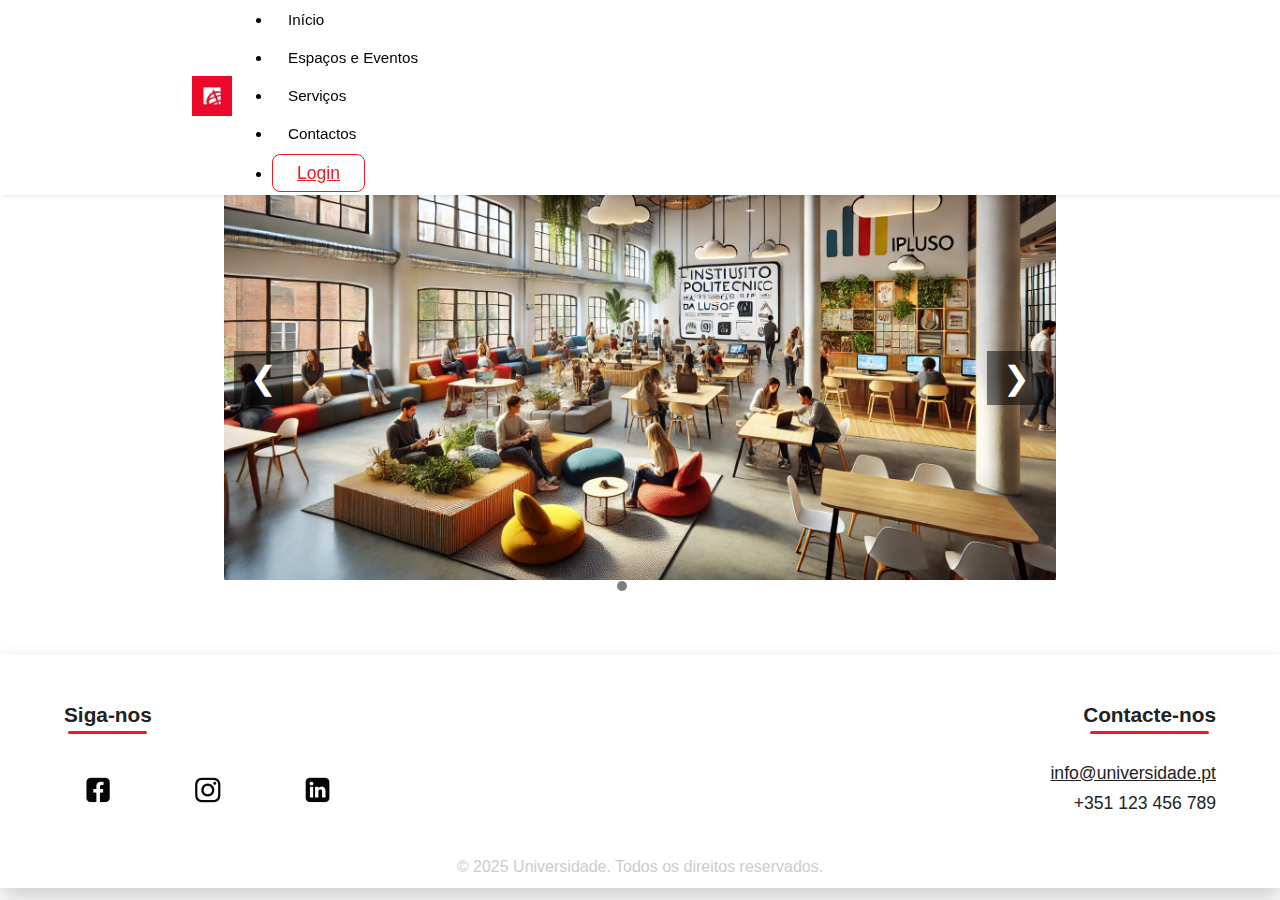
<file: index.html>
<!DOCTYPE html>
<html lang="en">
<head>
    <meta charset="UTF-8">
    <meta name="viewport" content="width=device-width, initial-scale=1.0">
    <title>StudentHub</title>
    <link rel="stylesheet" href="css/header.css">
    <link rel="stylesheet" href="css/carousel.css">
    <link rel="stylesheet" href="css/mosaics.css">
    <link rel="stylesheet" href="css/footer.css">
</head>
<body>
    <header>
        <div class="div-nav">
            <nav>
                <div class="logo"><a href="index.html"><img class="image-logo" src="src/index/Ipluso_logo.webp" alt="Logo"></a></div>
                <ul>
                    <li><a class="home" href="index.html">Início</a></li>
                    <li><a class="spaces_and_events" href="public/espacoeeventos.html">Espaços e Eventos</a></li>
                    <li><a class="services" href="#">Serviços</a></li>
                    <li><a class="contact" href="#">Contactos</a></li>
                    <li><a class="login_register" href="public/login.html">Login</a></li>
                </ul>
            </nav>
        </div>

        <h1 style="margin: 2rem">Boas-vindas!</h1>
    </header>
    <main>
        <section class="main">
            <div class="carousel">
                <div class="carousel-inner">
                    <div class="carousel-item active">
                        <img src="src/index/Carrosell Student Hub 1.webp" alt="Image1">
                    </div>
                    <div class="carousel-item">
                        <img src="src/index/Carrosell Student Hub 2.webp" alt="Image2">
                    </div>
                    <div class="carousel-item">
                        <img src="src/index/Carrosell Student Hub 3.webp" alt="Image3">
                    </div>
                </div>
                <button class="carousel-control prev" onclick="prevSlideManual()">&#10094;</button>
                <button class="carousel-control next" onclick="nextSlideManual()">&#10095;</button>
                <div class="carousel-indicators">
                    <span onclick="goToSlide(0)" class="active"></span>
                    <span onclick="goToSlide(1)"></span>
                    <span onclick="goToSlide(2)"></span>
                </div>
            </div><br><br><br>  
        </section>

        <footer class="main-footer">
            <div class="footer-columns simplified">
                <div class="footer-col social-col">
                    <h4>Siga-nos</h4>
                    <div class="social-icons">
                        <a href="https://www.facebook.com/iplusofonia/"><img class="social-images" style="object-fit:scale-down; width: 4rem; height: 4rem;" src="src/footer/facebook.webp" alt="Facebook"></a>
                        <a href="https://www.instagram.com/iplusofonia/"><img class="social-images" style="object-fit:scale-down; width: 4rem; height: 4rem;" src="src/footer/instagram.webp" alt="Instagram"></a>
                        <a href="https://www.linkedin.com/school/iplusofonia/"><img class="social-images" style="object-fit:scale-down; width: 4rem; height: 4rem;" src="src/footer/linkedin.webp" alt="LinkedIn"></a>
                    </div>
                </div>
                <div class="footer-col contact-col">
                    <h4>Contacte-nos</h4>
                    <p><a href="mailto:info@universidade.pt">info@universidade.pt</a></p>
                    <p>+351 123 456 789</p> </div>
            </div>
            <div class="footer-bottom">
                <p>&copy; 2025 Universidade. Todos os direitos reservados.</p>
            </div>
        </footer>
    </main>

    <script src="components/carousel.js"></script>
</body>
</html>
</file>
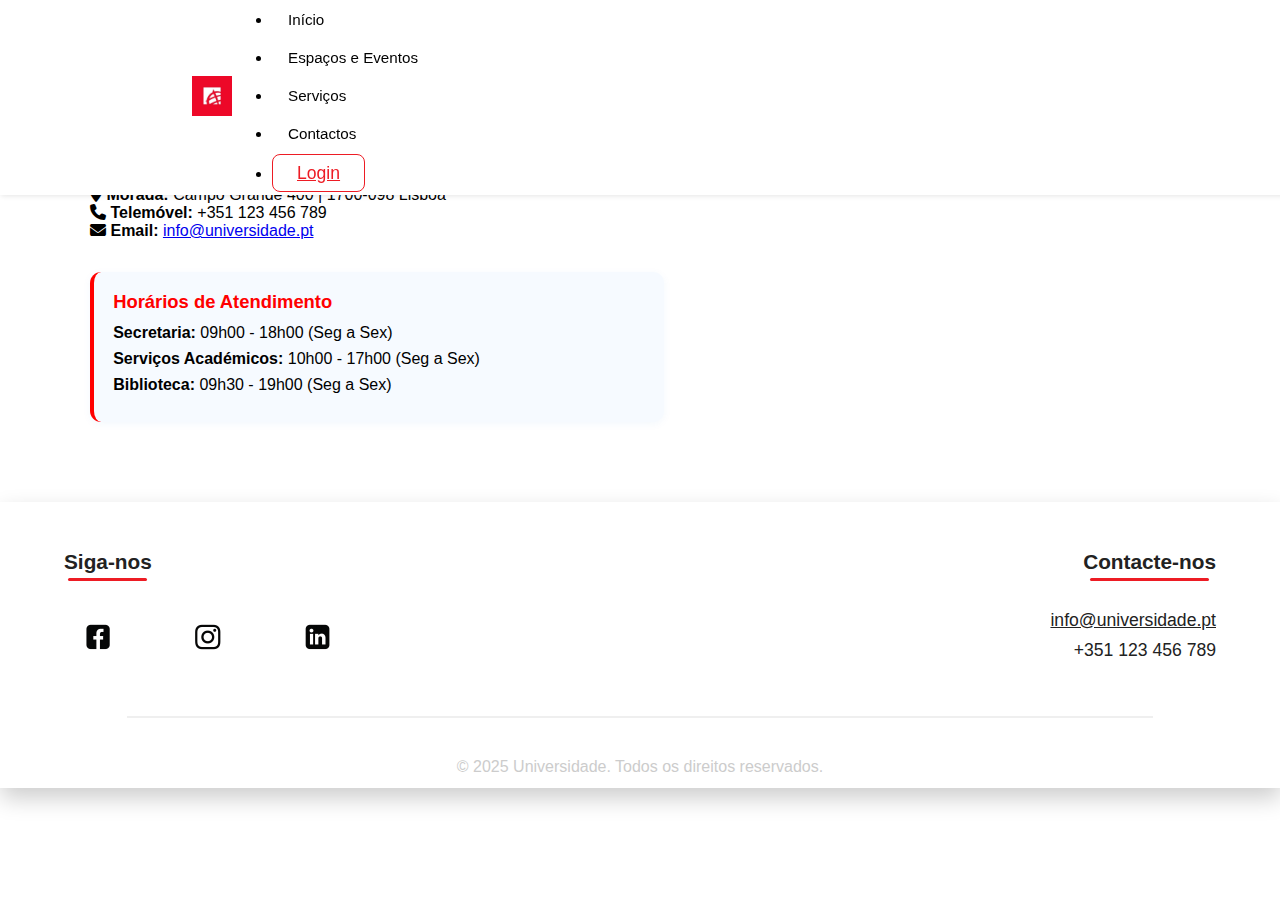
<file: public/contactos.html>
<!DOCTYPE html>
<html lang="en">
<head>
    <meta charset="UTF-8">
    <meta name="viewport" content="width=device-width, initial-scale=1.0">
    <title>Contactos</title>
    <link rel="stylesheet" href="../css/header.css">
    <link rel="stylesheet" href="../css/footer.css">
    <link rel="stylesheet" href="../css/contact.css">
    <link rel="stylesheet" href="https://cdnjs.cloudflare.com/ajax/libs/font-awesome/6.5.0/css/all.min.css">

</head>
<body>
    <header>
        <div class="div-nav">
            <nav>
                <div class="logo"><a href="../index.html"><img class="image-logo" src="../src/index/Ipluso_logo.webp" alt="Logo"></a></div>
                <ul>
                    <li><a class="home" href="../index.html">Início</a></li>
                    <li><a class="spaces_and_events" href="../public/espacoeeventos.html">Espaços e Eventos</a></li>
                    <li><a class="services" href="#">Serviços</a></li>
                    <li><a class="contact" href="../public/contactos.html">Contactos</a></li>
                    <li><a class="login_register" href="public/login.html">Login</a></li>
                </ul>
            </nav>
        </div>
        <h1 class="contact-title">Contactos & Horários</h1>
    </header>
    <main>
        <div class="contacts">
            <div class="contacts-left">
                <div class="contact-info">
                    <p class="text-contact">
                        <i class="fas fa-map-marker-alt"></i>
                        <strong>Morada: </strong>Campo Grande 400 | 1700-098 Lisboa
                    </p>
                    <p class="text-contact">
                        <i class="fas fa-phone"></i>
                        <strong>Telemóvel: </strong>+351 123 456 789
                    </p>
                    <p class="text-contact">
                        <i class="fas fa-envelope"></i>
                        <strong>Email: </strong>
                        <a href="mailto:info@universidade.pt">info@universidade.pt</a>
                    </p>
                </div>

                <div class="horarios">
                    <h3>Horários de Atendimento</h3>
                    <ul>
                        <li><strong>Secretaria:</strong> 09h00 - 18h00 (Seg a Sex)</li>
                        <li><strong>Serviços Académicos:</strong> 10h00 - 17h00 (Seg a Sex)</li>
                        <li><strong>Biblioteca:</strong> 09h30 - 19h00 (Seg a Sex)</li>
                    </ul>
                </div>
            </div>

            <div class="contact-map">
                <iframe
                    src="https://www.google.com/maps/embed?pb=!1m18!1m12!1m3!1d3110.014032944624!2d-9.15323968465013!3d38.7599179795954!2m3!1f0!2f0!3f0!3m2!1i1024!2i768!4f13.1!3m3!1m2!1s0xd19331b7e2b7e7d%3A0x7e7e2e8e9e8e8e8e!2sIPLUSO%20-%20Instituto%20Polit%C3%A9cnico%20da%20Lusofonia!5e0!3m2!1spt-PT!2spt!4v1717520000000!5m2!1spt-PT!2spt"
                    width="100%" height="300" style="border:0; border-radius: 1rem;"
                    allowfullscreen="" loading="lazy" referrerpolicy="no-referrer-when-downgrade">
                </iframe>
            </div>
        </div>
        <footer class="main-footer">
            <div class="footer-columns simplified">
                <div class="footer-col social-col">
                    <h4>Siga-nos</h4>
                    <div class="social-icons">
                        <a href="https://www.facebook.com/iplusofonia/"><img class="social-images" style="object-fit:scale-down; width: 4rem; height: 4rem;" src="../src/footer/facebook.webp" alt="Facebook"></a>
                        <a href="https://www.instagram.com/iplusofonia/"><img class="social-images" style="object-fit:scale-down; width: 4rem; height: 4rem;" src="../src/footer/instagram.webp" alt="Instagram"></a>
                        <a href="https://www.linkedin.com/school/iplusofonia/"><img class="social-images" style="object-fit:scale-down; width: 4rem; height: 4rem;" src="../src/footer/linkedin.webp" alt="LinkedIn"></a>
                    </div>
                </div>
                <div class="footer-col contact-col">
                    <h4>Contacte-nos</h4>
                    <p><a href="mailto:info@universidade.pt">info@universidade.pt</a></p>
                    <p>+351 123 456 789</p> </div>
            </div>
            <hr style="margin: 1.2rem auto 2.5rem auto; width: 80%; border: 1px solid #efefef;">
            <div class="footer-bottom">
                <p>&copy; 2025 Universidade. Todos os direitos reservados.</p>
            </div>
        </footer>
    </main>
</body>
</html>
</file>
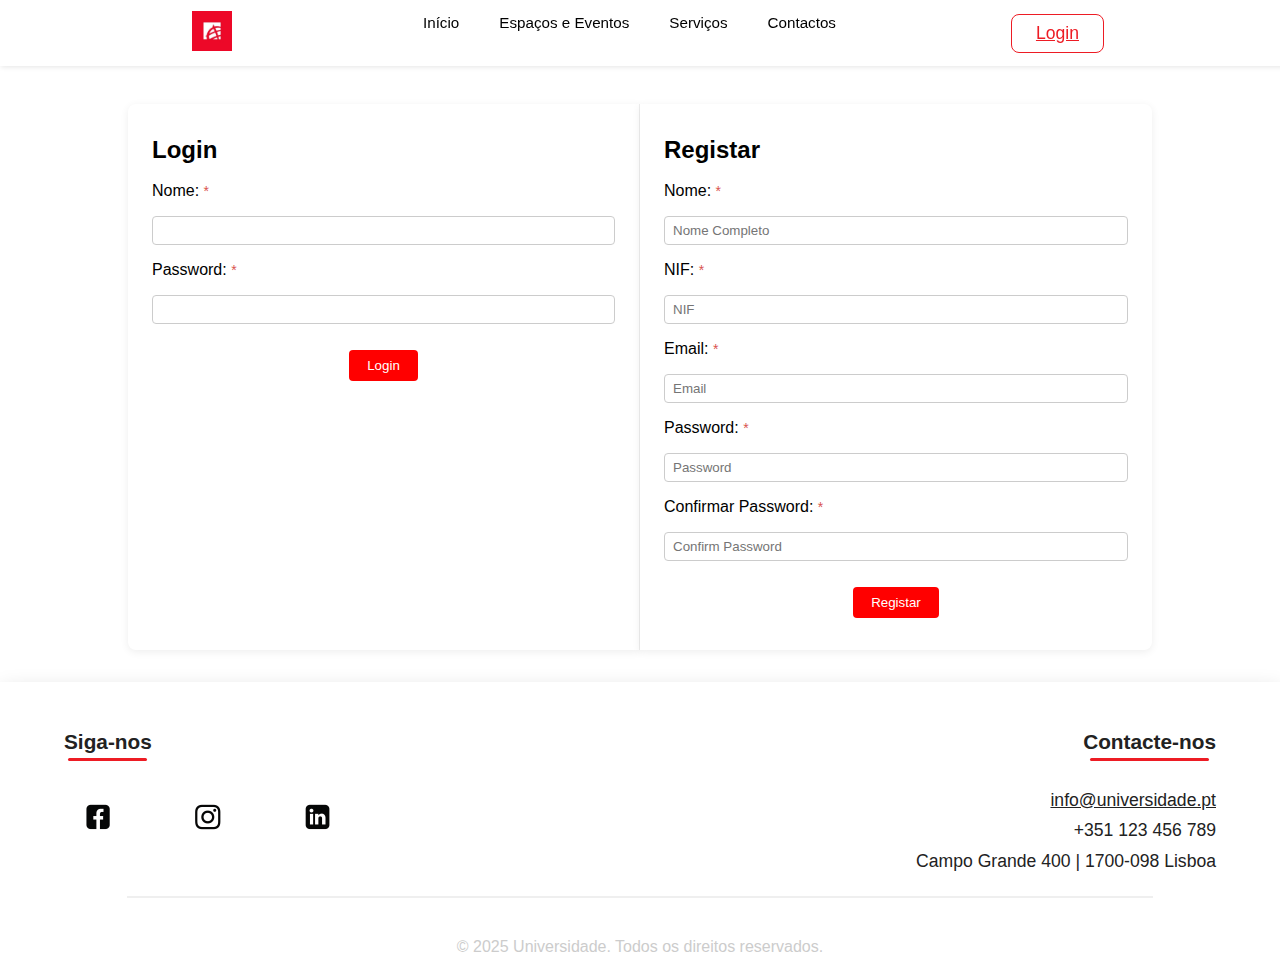
<file: public/login.html>
<!DOCTYPE html>
<html lang="en">
<head>
    <meta charset="UTF-8">
    <meta name="viewport" content="width=device-width, initial-scale=1.0">
    <title>Login/Registar</title>
    <link rel="icon" href="../src/index/Ipluso_logo.webp" type="Logo">
    <link rel="stylesheet" href="../css/header.css">
    <link rel="stylesheet" href="../css/login.css">
    <link rel="stylesheet" href="../css/footer.css">

</head>
<body>
    <header>
        <!-- 1. Navbar -->
        <div class="div-nav">
            <div class="logo">
                <a href="../index.html">
                    <img class="image-logo" src="../src/index/Ipluso_logo.webp" alt="Logo">
                </a>
            </div>
            <nav>
                <ul class="nav-links">
                    <li><a class="home" href="../index.html">Início</a></li>
                    <li><a class="spaces_and_events" href="../public/espacoeeventos.html">Espaços e Eventos</a></li>
                    <li><a class="services" href="../public/servicos.html">Serviços</a></li>
                    <li><a class="contact" href="../public/contactos.html">Contactos</a></li>
                </ul>
            </nav>
            <div class="nav-login">
                <a class="login_register" href="../public/login.html">Login</a>
            </div>
            <button class="hamburger" id="hamburger-btn" aria-label="Abrir menu"><span>&#9776;</span></button>        
    </header>

    <main>
        <div class="forms-container">
            <div class="login-container">
                <h2>Login</h2>
                    <form id="form-login" class="form-login">
                        <label for="login-username">Nome: <span class="required">*</span></label>
                        <input type="text" id="login-username" name="username" required>
                        <label for="login-password">Password: <span class="required">*</span></label>
                        <input type="password" id="login-password" name="password" required>
                        <button type="submit">Login</button>
                    </form>            
                </div>
            <div class="registar-container">
                <h2>Registar</h2>
                <form class="form-registar">
                    <label class="username" for="username">Nome: <span class="required">*</span></label>
                    <input type="text" id="username" name="username" placeholder="Nome Completo" required>

                    <label class="nif" for="nif">NIF: <span class="required">*</span></label>
                    <input type="number" id="nif" name="nif" placeholder="NIF" required>

                    <label class="email" for="email">Email: <span class="required">*</span></label>
                    <input type="email" id="email" name="email" placeholder="Email" required>

                    <label class="password" for="password">Password: <span class="required">*</span></label>
                    <input type="password" id="password" name="password" placeholder="Password" required>

                    <label class="confirm_password" for="confirm_password">Confirmar Password: <span class="required">*</span></label>
                    <input type="password" id="confirm_password" name="confirm_password" placeholder="Confirm Password" required>

                    <button id="submit_registar" type="submit">Registar</button>
                </form>
            </div>
        </div>
    </main>

    <footer class="main-footer">
        <div class="footer-columns simplified">
            <div class="footer-col social-col">
                <h4>Siga-nos</h4>
                <div class="social-icons">
                    <a href="https://www.facebook.com/iplusofonia/"><img class="social-images" style="object-fit:scale-down; width: 4rem; height: 4rem;" src="../src/footer/facebook.webp" alt="Facebook"></a>
                    <a href="https://www.instagram.com/iplusofonia/"><img class="social-images" style="object-fit:scale-down; width: 4rem; height: 4rem;" src="../src/footer/instagram.webp" alt="Instagram"></a>
                    <a href="https://www.linkedin.com/school/iplusofonia/"><img class="social-images" style="object-fit:scale-down; width: 4rem; height: 4rem;" src="../src/footer/linkedin.webp" alt="LinkedIn"></a>
                </div>
            </div>
            <div class="footer-col contact-col">
                <h4>Contacte-nos</h4>
                <p><a href="mailto:info@universidade.pt">info@universidade.pt</a></p>
                <p>+351 123 456 789</p> 
                <p>Campo Grande 400 | 1700-098 Lisboa</p>
            </div>
        </div>
        <hr style="margin: 1.2rem auto 2.5rem auto; width: 80%; border: 1px solid #efefef;">
        <div class="footer-bottom">
            <p>&copy; 2025 Universidade. Todos os direitos reservados.</p>
        </div>
    </footer>
    
    <script src="../components/login.js"></script>
    <script  src="../components/navbar.js"></script>
</body>
</html>
</file>
<file: css/header.css>
* {
    margin: 0;
    font-family: Arial, sans-serif;
}

.div-nav {
    display: flex;
    align-items: center;
    justify-content: space-between;
    position: fixed;
    top: 0;
    left: 0;
    width: 100%;
    z-index: 1000;
    padding: 0.7rem 4rem 0.7rem 2rem;
    box-shadow: 1px 1px 5px rgba(0, 0, 0, 0.1);
    background-color: #fff;
}

nav {
    display: flex;
    align-items: center;
    justify-content: center;
    background: transparent;
}

.logo {
    margin-left: 10rem;
    margin-right: 0;
}

.nav-links {
    display: flex;
    align-items: center;
    gap: 1.5rem;
    justify-content: center;
    list-style: none;
    margin: 0;
    padding: 0;
    background: transparent;
}

.nav-login {
    margin-left: 0;
    margin-right: 13rem;
    display: flex;
    align-items: center;
    height: 100%;
}

.home, .spaces_and_events, .services, .contact {
    color: black;
    text-decoration: none;
    font-size: 0.95rem;
    padding: 0.5rem 1rem;
}

.login_register {
    color: #ed1c24;
    border: 1.5px solid #ed1c24;
    background: transparent;
    border-radius: 8px;
    padding: 0.5rem 1.5rem;
    font-size: 1.1rem;
    cursor: pointer;
    transition: background 0.2s, color 0.2s;
}

.home:hover, .spaces_and_events:hover, .services:hover, .contact:hover {
    color: #ed1c24;
}

.login_register:hover {
    background: #ed1c24;
    color: #fff;
}

.image-logo {
    width: 2.5rem;
    height: 2.5rem;
}

.home::after, .spaces_and_events::after, .services::after, .contact::after {
    content: "";
    display: block;
    width: 0;
    height: 2px;
    background: #ed1c24;
    transition: width 0.3s;
    margin: 0 auto;
}

.home:hover::after, .spaces_and_events:hover::after, .services:hover::after, .contact:hover::after {
    width: 100%;
}

.welcome-title {
    background-color: #fff;
    font-family: 'Montserrat', sans-serif;
    text-align: center;
    font-size: 3rem;
    font-weight: bold;
    color: black;
    margin-top: 2.5rem;
    padding: 3.5rem;
}

.welcome-title::after {
    content: "";
    display: block;
    width: 25rem;
    height: 0.3rem;
    background: #ed1c24;
    border-radius: 2px;
    margin: 0.5rem auto;
}

.hamburger {
    display: none;
    background: none;
    border: none;
    cursor: pointer;
    font-size: 2.2rem;
    z-index: 1101;
    padding: 0.2rem;
}

.hamburger span {
    display: inline;
    font-size: 2.2rem;
    color: #ed1c24;
}

.hamburger.open span {
    display: none;
}

.hamburger.open::before {
    content: "✖";
    font-size: 2.2rem;
    color: #ed1c24;
    display: inline-block;
}

@media (max-width: 600px) {
    .div-nav {
        flex-direction: row;
        justify-content: flex-start;
        align-items: center;
        padding: 0.5rem 0.7rem 0.5rem 0;
        gap: 0.5rem;
    }

    .hamburger {
        display: block;
        margin-left: 0;
        margin-right: 0.7rem;
        order: 0;
    }

    .logo {
        margin-left: 0.5rem;
        margin-right: 0;
        order: 1;
    }

    nav {
        position: fixed;
        top: 0;
        left: 0;
        width: 75vw;
        max-width: 320px;
        height: 100vh;
        background: #fff;
        box-shadow: 2px 0 10px rgba(0,0,0,0.08);
        transform: translateX(-100%);
        transition: transform 0.3s;
        display: flex;
        flex-direction: column;
        align-items: flex-start;
        padding-top: 4.5rem;
        z-index: 1100;
    }

    nav.active {
        transform: translateX(0);
    }

    .nav-links {
        flex-direction: column;
        gap: 0.5rem;
        width: 100%;
        align-items: flex-start;
        padding: 0 1rem;
    }

    .nav-links li, .nav-links a {
        width: 100%;
        text-align: left;
        padding: 1rem 0.5rem;
        font-size: 1.1rem;
        border-radius: 0.3rem;
    }

    .nav-login {
        position: absolute;
        bottom: 2rem;
        left: 1rem;
        width: calc(100% - 2rem);
        display: block;
        text-align: left;
        margin: 0;
    }

    .login_register {
        width: 100%;
        box-sizing: border-box;
        margin: 0;
    }

    .welcome-title {
        font-size: 2rem;
        padding: 1.2rem;
    }
}
</file>
<file: css/carousel.css>
.carousel {
    border-radius: 1.5rem;
    width: 65%;
    height: 31.25rem;
    margin: auto;
    overflow: hidden;
    position: relative;
}

.carousel-background {
    background: #fff;
    display: flex;
    padding: 1.5rem;
    padding-bottom: 4rem;
    margin: 2rem auto;
    justify-content: center;
    align-items: center;
    border-radius: 0.5rem;
    box-shadow: 0 4px 10px rgba(0,0,0,0.05);
}

.carousel-inner {
    display: flex;
    transition: transform 0.5s ease-in-out;
}

.carousel-item {
    display: none;
    min-width: 100%;
    transition: opacity 0.5s ease-in-out;
}

.carousel-item.active {
    display: block;
}

.carousel-item img {
    width: 100%;
    height: 100%;
    object-fit: cover;
}

.carousel-control {
    position: absolute;
    top: 50%;
    background-color: rgba(0, 0, 0, 0.5);
    color: white;
    border: none;
    font-size: 2rem;
    cursor: pointer;
    padding: 0.5rem 1rem;
}

.carousel-control.prev {
    left: 0.625rem;
}

.carousel-control.next {
    right: 0.625rem;
}

.carousel-indicators {
    position: absolute;
    bottom: 0.625rem;
    left: 0;
    right: 0;
    margin: 0 auto;
    display: flex;
    justify-content: center;
    gap: 0.5rem;
}

.carousel-indicators span {
    width: 0.625rem;
    height: 0.625rem;
    background-color: white;
    border-radius: 50%;
    cursor: pointer;
}

.carousel-indicators .active {
    background-color: rgba(0, 0, 0, 0.5);
}
</file>
<file: css/mosaics.css>
.mosaics{
    display: grid;
    grid-template-columns: repeat(4, auto);
    gap: 1rem;
    width: 80%; 
    margin: 0 auto;
}

#cards{
    background-color: white;
    padding: 0.5rem;
    border-radius: 0.5rem;
    box-shadow: 0 4px 10px rgba(0,0,0,0.05);
}

.img-sec3-1, .img-sec3-3{
    width: 15rem;
    height: 15rem;
    object-fit:cover;
    border-bottom: 1px solid #ccc;
}

.img-sec3-4, .img-sec3-5{
    width: 15rem;
    height: 15rem;
    object-fit:scale-down;
    border-bottom: 1px solid #ccc;
}

.text-mosaic {
    font-family: 'Arial', sans-serif;
    color: #222;
    font-size: 1rem;
    line-height: 1.7;
    margin: 1rem 0.5rem;
    letter-spacing: 0.01em;
    text-align: left;
    padding-left: 1.2rem;
    position: relative;
}

.text-mosaic::before {
    content: "•";
    position: absolute;
    left: 0;
    color: #0078d4;
    font-size: 1.2rem;
    top: -0.2rem;
}
</file>
<file: css/footer.css>
.main-footer {
    background: #fff; /* Define o fundo do rodapé como branco. */
    color: #222; /* Define a cor do texto padrão do rodapé como um cinza escuro. */
    padding: 3rem 0 0.75rem 0; /* Adiciona preenchimento superior, inferior e sem preenchimento lateral. */
    font-family: 'Montserrat', Arial, sans-serif; /* Define a família da fonte para o rodapé. */
    box-shadow: 1px 10px 22px rgba(0, 0, 0, 0.2); /* Adiciona uma sombra para dar profundidade. */
    position: relative; /* Define a posição como relativa para que elementos filhos com posição absoluta possam ser posicionados dentro dele. */
}

.footer-columns.simplified {
    display: flex; /* Utiliza Flexbox para organizar as colunas do rodapé. */
    justify-content: space-between; /* Distribui o espaço igualmente entre as colunas. */
    align-items: flex-start; /* Alinha as colunas ao topo. */
    gap: 4rem; /* Adiciona um espaçamento de 4rem entre as colunas. */
    max-width: 75rem; /* Define uma largura máxima para as colunas do rodapé. */
    width: 90%; /* A largura das colunas será de 90% do contêiner pai. */
    margin: 0 auto 0.2rem auto; /* Centraliza as colunas horizontalmente e adiciona uma pequena margem inferior. */
}

.footer-col {
    flex: 1 1 0; /* Permite que as colunas cresçam e encolham, com uma base de 0. */
    min-width: 15.625rem; /* Define uma largura mínima para cada coluna. */
    display: flex; /* Usa Flexbox para os itens dentro de cada coluna. */
    flex-direction: column; /* Organiza os itens da coluna verticalmente. */
    align-items: flex-start; /* Alinha os itens da coluna ao início (esquerda). */
}

.footer-col.contact-col {
    align-items: flex-end; /* Alinha os itens da coluna de contato ao final (direita). */
}

.social-icons {
    justify-content: flex-start; /* Alinha os ícones sociais ao início (esquerda). */
    margin-bottom: 0.2rem; /* Adiciona uma pequena margem inferior. */
}

.footer-col.contact-col .social-icons {
    justify-content: flex-end; /* Alinha os ícones sociais na coluna de contato ao final (direita). */
}

.footer-col h4 {
    color: #222; /* Define a cor do título da coluna como cinza escuro. */
    font-size: 1.3rem; /* Define o tamanho da fonte do título. */
    font-weight: 700; /* Define o peso da fonte como negrito. */
    margin-bottom: 0.5rem; /* Adiciona uma margem inferior. */
    margin-top: 0; /* Remove a margem superior padrão. */
    position: relative; /* Define a posição como relativa para o pseudo-elemento `::after`. */
}

.footer-col h4::after {
    content: ""; /* Cria um pseudo-elemento para a linha decorativa abaixo do título. */
    display: block; /* Garante que seja um bloco para aplicar largura e altura. */
    width: 90%; /* Define a largura da linha como 90% do seu contêiner pai. */
    height: 0.1875rem; /* Define a altura da linha. */
    background: #ed1c24; /* Define a cor da linha como vermelho. */
    margin: 0.25rem auto 1rem auto; /* Centraliza a linha horizontalmente e define margens. */
    border-radius: 0.125rem; /* Adiciona um pequeno arredondamento nas bordas da linha. */
}

.social-icons {
    display: flex; /* Utiliza Flexbox para organizar os ícones sociais. */
    gap: 3rem; /* Adiciona um espaçamento de 3rem entre os ícones. */
    justify-content: center; /* Centraliza os ícones horizontalmente. */
    margin-bottom: 1.5rem; /* Adiciona uma margem inferior. */
}

.social-icons img.social-images {
    width: 1.8rem; /* Define a largura dos ícones sociais. */
    height: 1.8rem; /* Define a altura dos ícones sociais. */
    object-fit: contain; /* A imagem é dimensionada para caber no contêiner, mantendo sua proporção. */
    background: transparent; /* Remove qualquer cor de fundo. */
    padding: 0; /* Remove preenchimento. */
    box-shadow: none; /* Remove qualquer sombra. */
    transition: transform 0.3s, box-shadow 0.3s; /* Adiciona transições suaves para efeitos de hover. */
    filter: none; /* Remove qualquer filtro padrão. */
}

.social-icons img.social-images:hover {
    transform: scale(1.15); /* Aumenta o tamanho do ícone ao passar o mouse. */
    /* Aplica um filtro de cor (vermelho) ao passar o mouse. Link de referência: https://codepen.io/sosuke/pen/Pjoqqp */
    filter: invert(22%) sepia(56%) saturate(6688%) hue-rotate(339deg) brightness(91%) contrast(104%);
} 

.contact-col a {
    color: #222; /* Define a cor dos links na coluna de contato como cinza escuro. */
    text-decoration: underline; /* Adiciona um sublinhado aos links. */
    transition: color 0.3s; /* Adiciona uma transição suave para a mudança de cor. */
}

.contact-col a:hover {
    color: #ed1c24; /* Muda a cor dos links para vermelho ao passar o mouse. */
}

.footer-col p {
    margin: 0.3rem 0; /* Adiciona uma pequena margem vertical aos parágrafos. */
    font-size: 1.1rem; /* Define o tamanho da fonte dos parágrafos. */
    text-align: center; /* Centraliza o texto dos parágrafos. */
}

.footer-bottom {
    text-align: center; /* Centraliza o texto da parte inferior do rodapé. */
    color: #ccc; /* Define a cor do texto como cinza claro. */
    font-size: 1rem; /* Define o tamanho da fonte. */
    margin-top: 0.5rem; /* Adiciona uma margem superior. */
}

/* --- Media Queries para Responsividade --- */

/* Para telas menores que 990px (tablets e laptops menores) */
@media (max-width: 990px) {
    .footer-columns.simplified {
        flex-direction: column; /* Altera o layout das colunas para empilhá-las verticalmente. */
        gap: 2rem; /* Reduz o espaçamento entre as colunas empilhadas. */
        align-items: stretch; /* Estica as colunas para preencher a largura disponível. */
        max-width: 90%; /* Aumenta a largura máxima para 90%. */
        padding: 0 1rem; /* Adiciona preenchimento lateral. */
    }

    .footer-col,
    .footer-col.contact-col {
        align-items: flex-start; /* Alinha os itens de todas as colunas ao início (esquerda). */
        min-width: 0; /* Remove a largura mínima para melhor adaptação em telas menores. */
        width: 90%; /* Define a largura das colunas como 90%. */
    }

    .footer-col h4 {
        text-align: left; /* Alinha o texto dos títulos das colunas à esquerda. */
    }

    .footer-col p {
        text-align: left; /* Alinha o texto dos parágrafos das colunas à esquerda. */
    }

    .social-icons {
        justify-content: flex-start; /* Alinha os ícones sociais à esquerda. */
        gap: 1.5rem; /* Reduz o espaçamento entre os ícones sociais. */
    }
}

/* --- Estilos para a coluna de Login (comentado no código original, mas definido aqui) --- */
/* Estes estilos parecem estar incompletos ou mal aplicados no código original (`.footer-col contact-col2`).
   Assumindo que `contact-col2` deveria ser uma classe e não um seletor composto sem separador.
   Se a intenção é que um elemento com a classe `contact-col2` se comporte como um item de rodapé,
   e tenha um posicionamento específico, ele precisaria ser um filho direto de um contêiner
   que permita posicionamento absoluto para que `bottom`, `right`, `left` funcionem como esperado.
   No contexto de `.footer-columns.simplified` sendo um flex container, adicionar um elemento
   com `position: absolute` pode tirá-lo do fluxo do layout flex.
   Se a intenção é que seja um elemento à parte no rodapé, sua estrutura HTML e o contexto CSS
   precisam ser revistos. */
/* .footer-col contact-col2 { /* Isto é um seletor inválido se 'contact-col2' é uma classe */
/* Para aplicar os estilos, o seletor deveria ser `.footer-col.contact-col2` se fosse uma combinação de classes,
   ou `.contact-col2` se fosse uma classe sozinha. */
/* No exemplo, se estivesse dentro do .main-footer e com display flex, ele seria absoluto
   em relação ao .main-footer, mas não faria parte do fluxo normal do flexbox `footer-columns.simplified`. */
/*
.footer-col.contact-col2 { /* Exemplo de correção do seletor se fosse uma classe combinada */
    position: absolute; /* Posiciona o elemento de forma absoluta. */
    bottom: 0; /* Alinha à parte inferior do elemento pai posicionado. */
    right: 0; /* Alinha à direita do elemento pai posicionado. */
    left: 0; /* Estica o elemento por toda a largura. */
    /* Isso fará com que o elemento ocupe toda a largura inferior do rodapé, potencialmente sobrepondo o footer-bottom. */
}
*/
</file>
<file: css/contact.css>
.contacts {
    display: grid; /* Usa CSS Grid para organizar os itens em colunas. */
    grid-template-columns: 1.2fr 1fr; /* Define duas colunas, a primeira sendo ligeiramente maior que a segunda. */
    gap: 3rem; /* Espaçamento entre as colunas e linhas do grid. */
    max-width: 1100px; /* Define uma largura máxima para o contêiner de contatos. */
    margin: 3rem auto 0 auto; /* Centraliza o contêiner horizontalmente e define margens superior e inferior. */
    align-items: center; /* Alinha os itens do grid verticalmente ao centro. */
    padding-bottom: 2rem; /* Adiciona preenchimento na parte inferior. */
}

.contactos-title {
    background-color: #fff; /* Cor de fundo branca para o título principal da seção de contatos. */
    font-family: 'Montserrat', sans-serif; /* Define a fonte. */
    text-align: center; /* Centraliza o texto. */
    font-size: 3rem; /* Tamanho da fonte grande. */
    font-weight: bold; /* Texto em negrito. */
    color: black; /* Cor do texto preta. */
    margin-top: 4rem; /* Margem superior. */
    padding: 3.5rem; /* Preenchimento interno. */
}

.contactos-title::after {
    content: ""; /* Cria um pseudo-elemento para a linha decorativa. */
    display: block; /* Torna o pseudo-elemento um bloco para que possa ter largura e altura. */
    width: 18rem; /* Largura da linha. */
    height: 0.3rem; /* Altura da linha. */
    background: #ed1c24; /* Cor da linha (vermelho específico). */
    border-radius: 2px; /* Pequeno arredondamento nas bordas da linha. */
    margin: 0.5rem auto; /* Centraliza a linha abaixo do título. */
}

.contacts-left {
    display: flex; /* Usa flexbox para organizar os elementos internos em coluna. */
    flex-direction: column; /* Organiza os itens verticalmente. */
    gap: 2rem; /* Espaçamento entre os itens internos. */
}

.contact-map {
    display: flex; /* Usa flexbox para centralizar o mapa. */
    align-items: center; /* Alinha itens verticalmente ao centro. */
    justify-content: center; /* Alinha itens horizontalmente ao centro. */
    height: 100%; /* Ocupa 100% da altura disponível no seu contêiner pai. */
}

.contact-title {
    background-color: #ffffff; /* Cor de fundo branca para o título do formulário ou seção específica. */
    padding: 2rem; /* Preenchimento interno. */
    color: red; /* Cor do texto vermelha. */
    font-size: 2.5rem; /* Tamanho da fonte. */
    font-weight: bold; /* Texto em negrito. */
    text-align: center; /* Centraliza o texto. */
    position: relative; /* Define a posição relativa para posicionar o pseudo-elemento. */
}

.contact-title::after {
    content: ""; /* Cria um pseudo-elemento para a linha decorativa. */
    display: block; /* Torna o pseudo-elemento um bloco. */
    width: 15rem; /* Largura da linha. */
    height: 0.3rem; /* Altura da linha. */
    background: red; /* Cor da linha vermelha. */
    border-radius: 2px; /* Pequeno arredondamento nas bordas. */
    margin: 0.5rem auto 0 auto; /* Centraliza a linha abaixo do título. */
}

.form-group {
    margin-bottom: 1.2rem; /* Margem inferior para espaçar grupos de formulário. */
    display: flex; /* Usa flexbox para organizar label e input/textarea. */
    flex-direction: column; /* Organiza label e input/textarea verticalmente. */
}

.form-group label {
    margin-bottom: 0.4rem; /* Margem inferior para espaçar o label do input. */
    color: red; /* Cor do texto do label. */
    font-weight: 600; /* Peso da fonte seminegrito. */
    font-size: 1rem; /* Tamanho da fonte do label. */
}

.horarios {
    background: #f6faff; /* Cor de fundo clara para a caixa de horários. */
    border-left: 4px solid red; /* Borda esquerda vermelha para destaque. */
    border-radius: 0.7rem; /* Arredondamento das bordas. */
    box-shadow: 0 2px 8px rgba(0,120,212,0.05); /* Sombra suave para profundidade. */
    margin-bottom: 2rem; /* Margem inferior. */
    padding: 1.2rem 1.2rem 1.2rem 1.2rem; /* Preenchimento interno. */
}

.horarios h3 {
    margin-top: 0; /* Remove margem superior padrão do h3. */
    color: red; /* Cor do título dos horários. */
    font-size: 1.15rem; /* Tamanho da fonte do título. */
    margin-bottom: 0.7rem; /* Margem inferior para espaçar do conteúdo. */
}

.horarios ul {
    list-style: none; /* Remove os marcadores de lista padrão. */
    padding: 0; /* Remove o preenchimento padrão da lista. */
    margin: 0; /* Remove a margem padrão da lista. */
}

.horarios li {
    margin-bottom: 0.5rem; /* Margem inferior para espaçar itens da lista. */
    font-size: 1rem; /* Tamanho da fonte dos itens da lista. */
}

.form-contact-container {
    display: flex; /* Usa flexbox para centralizar o formulário de contato. */
    justify-content: center; /* Centraliza horizontalmente. */
    align-items: center; /* Centraliza verticalmente. */
    min-height: 60vh; /* Define uma altura mínima de 60% da altura da viewport. */
    margin-bottom: 10rem; /* Margem inferior para espaçamento. */
}

.contact-form {
    width: 100%; /* Ocupa toda a largura disponível. */
    max-width: 30rem; /* Define uma largura máxima para o formulário. */
    background: #fff; /* Cor de fundo branca. */
    padding: 2rem; /* Preenchimento interno. */
    box-sizing: border-box; /* Inclui padding e border na largura/altura total do elemento. */
}

.contact-form h2 {
    text-align: center; /* Centraliza o título do formulário. */
    margin-bottom: 1.5rem; /* Margem inferior do título. */
}

.contact-form form {
    display: flex; /* Usa flexbox para organizar os campos do formulário. */
    flex-direction: column; /* Organiza os campos verticalmente. */
    gap: 0.8rem; /* Espaçamento entre os campos. */
}

.contact-form label {
    font-weight: bold; /* Texto em negrito para os labels dos campos. */
}

.contact-form input,
.contact-form select,
.contact-form textarea {
    width: 100%; /* Ocupa 100% da largura do seu contêiner pai. */
    padding: 0.5rem; /* Preenchimento interno dos campos. */
    font-size: 1rem; /* Tamanho da fonte dos campos. */
    border-radius: 0.5rem; /* Arredondamento das bordas dos campos. */
    border: 1px solid #ccc; /* Borda cinza clara. */
    box-sizing: border-box; /* Inclui padding e border na largura/altura total. */
}

.submit {
    color: #fff; /* Cor do texto do botão de envio. */
    background-color: red; /* Cor de fundo vermelha. */
    border: none; /* Remove a borda. */
    padding: 0.8rem 2rem; /* Preenchimento interno do botão. */
    border-radius: 0.5rem; /* Arredondamento das bordas do botão. */
    cursor: pointer; /* Muda o cursor para indicar que é clicável. */
    font-size: 1.1rem; /* Tamanho da fonte do botão. */
    font-weight: bold; /* Texto em negrito. */
    align-self: center; /* Centraliza o botão dentro do formulário flex. */
    margin-top: 1rem; /* Margem superior. */
}
</file>
<file: css/login.css>
html, body {
    height: 100%;
    margin: 0;
    margin-top: 2rem;
    padding: 0;
    display: flex;
    flex-direction: column;
    min-height: 100vh;
}

main {
    flex: 1 0 auto;
}
.forms-container {
    display: flex;
    width: 80vw;
    margin: 2.5rem auto 0 auto;
    min-height: 22rem;
}

.login-container, .registar-container {
    background: #fff;
    padding: 2rem 1.5rem;
    box-shadow: 0 0.125rem 0.5rem rgba(0,0,0,0.07);
    border-radius: 0.5rem;
    width: 50%;
    box-sizing: border-box;
    display: flex;
    flex-direction: column;
    align-items: flex-start;
    margin-bottom: 2rem;
}

.login-container {
    /* deixar a parte da direita da box tem o radios*/
    border-top-right-radius: 0;
    border-bottom-right-radius: 0;
    border-right: 0.0625rem solid #eee;
}

#submit_login{
    margin-top: 15.5rem;
}

.registar-container {
    /* deixar a parte da esquerda da box tem o radios*/
    border-top-left-radius: 0;
    border-bottom-left-radius: 0;
    align-items: flex-start;
}

h2 {
    margin-top: 0;
    margin-bottom: 1.125rem;
}

form {
    width: 100%;
    display: flex;
    flex-direction: column;
    gap: 1rem;
}

label {
    margin: 0;
    font-size: 1rem;
    min-width: 8rem;
    text-align: left;
}

input {
    margin: 0;
    padding: 0.375rem 0.5rem;
    width: 100%;
    border: 0.0625rem solid #ccc;
    border-radius: 0.25rem;
    box-sizing: border-box;
}

button {
    margin-top: 0.625rem;
    padding: 0.5rem 1.125rem;
    border: none;
    background: red;
    color: #fff;
    border-radius: 0.25rem;
    cursor: pointer;
    align-self: center;
}

button:hover {
    background: red;
}

.required {
    color: #d9534f;
    font-size: 0.875rem;
}


@media (max-width: 768px) {

    .title-page{
        margin-top: 2rem;
    }

    .forms-container {
        flex-direction: column;
        width: 95vw;
    }

    .login-container,
    .registar-container {
        width: 100%;
        border-radius: 0.5rem;
        border-right: none;
        margin-bottom: 1rem;
    }

    .registar-container {
        margin-bottom: 0;
    }
}

/* PARTE JS */

.user-info{
    display: flex;
    flex-direction: column;
    align-items: center;
    justify-content: center;
}

.title-user{
    margin-top: 2rem;
}

.cliente{
    margin:1rem 0;
    padding: 1rem;
    background-color: #f0f0f0;
    border-radius: 0.5rem;
    
}

.servicos{
    background:#f9f9f9; 
    padding:1rem; 
    border-radius:0.5rem;
    /* margin-bottom: 25rem; */
}

.tabela-utilizadores {
    border: 1px solid #ccc;
    margin:1rem 1rem;
    background-color: #f0f0f0;
    padding: 1rem;
    border-radius: 0.5rem;
    position: relative;
    justify-items: center;
    
}

.tabela-head{
    background-color: #ffffff;
    font-weight: bold;
}

.tabela-body {
    background-color: #ffffff;
}

.eventos {
    margin: 1rem 1rem;
    padding: 1rem;
    background-color: #f0f0f0;
    border-radius: 0.5rem;
}

.link-eventos {
    color: red;
    text-decoration: none;
}

.link{
    color: red;
    text-decoration: none;
}

.link:active{
    color: #d9534f;
}
</file>
